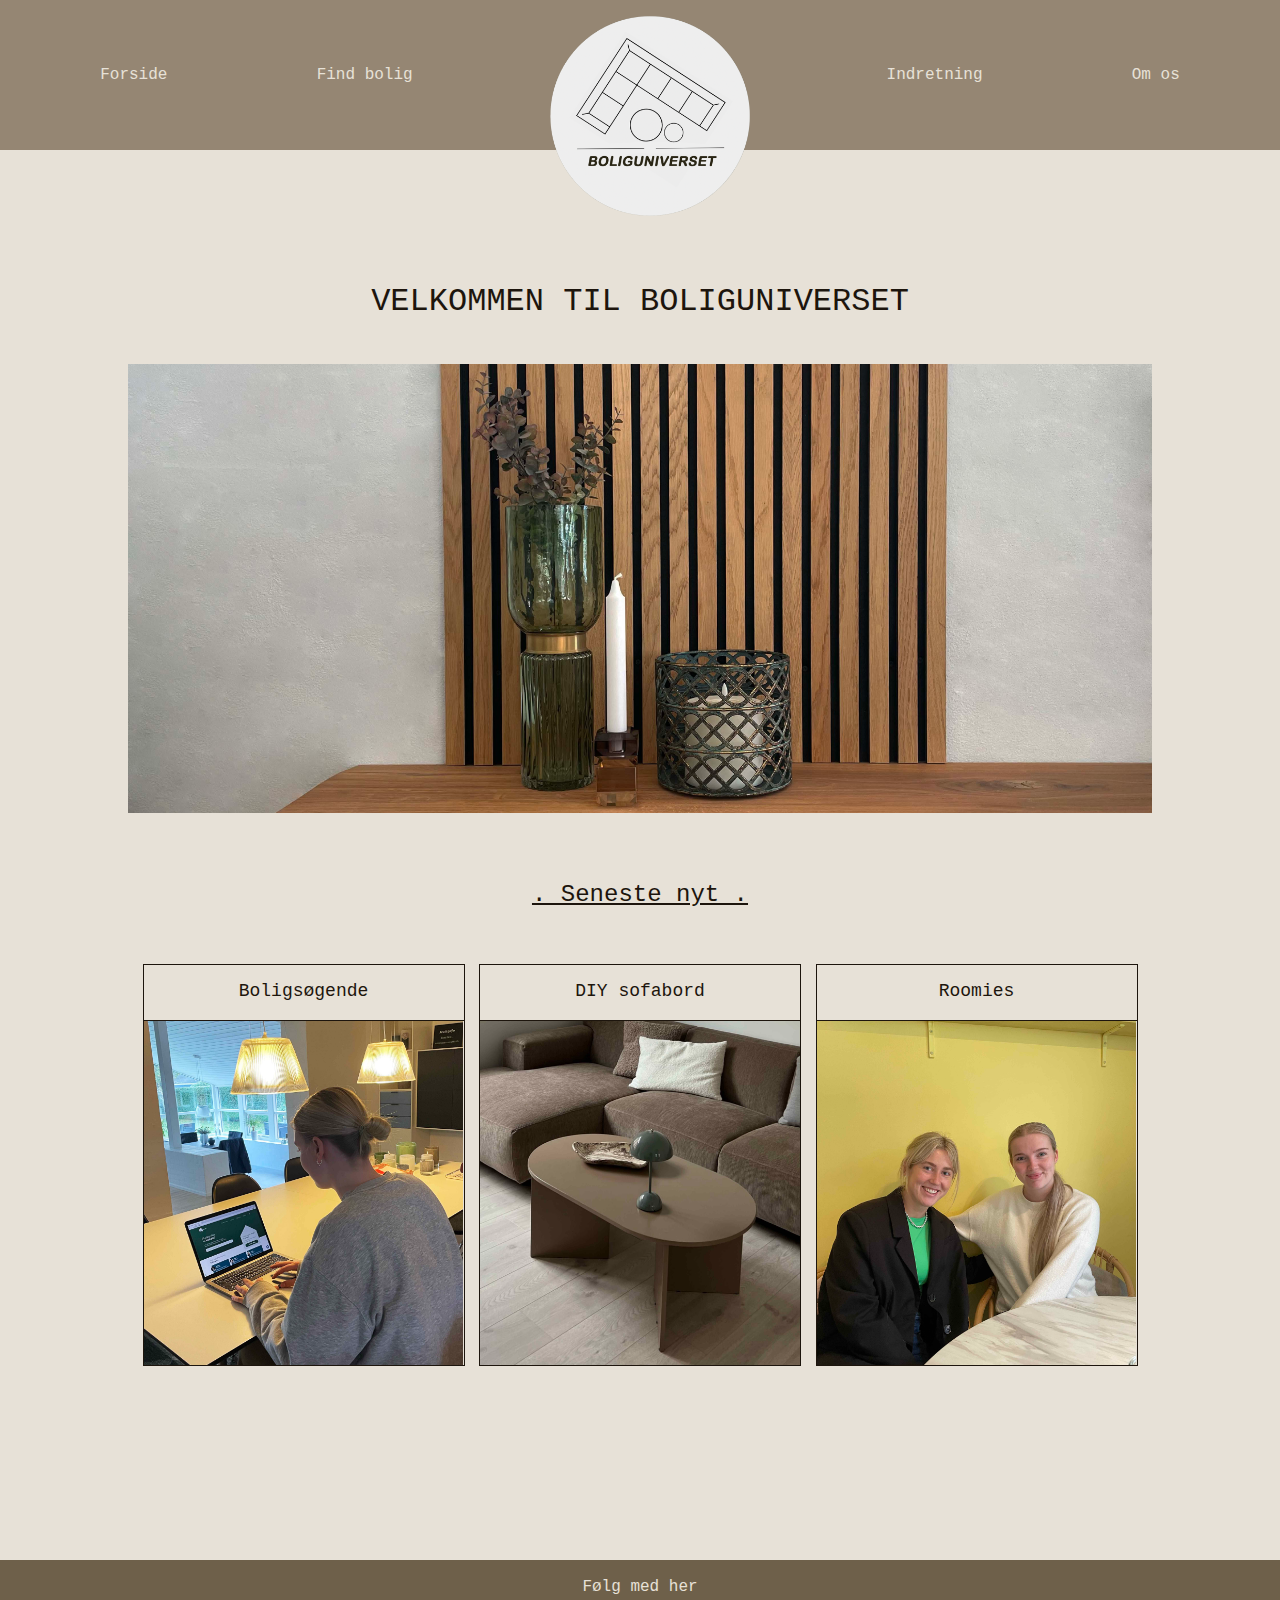
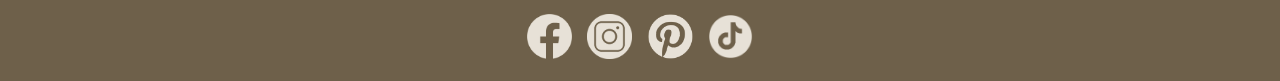
<file: index.html>
<!DOCTYPE html>
<html lang="en">
<head>
    <meta charset="UTF-8">
    <meta name="viewport" content="width=device-width, initial-scale=1.0">
    <title>Online Magazine</title>
    <link rel="stylesheet" href="css/reset.css">
    <link rel="stylesheet" href="css/style.css">
</head>
<body>

   <!-- Navigation header -->
   <header class="header">
    <nav class="nav">
        <ul class="nav_list">
            <li class="nav_list_item"><a href="index.html">Forside</a></li>
            <li class="nav_list_item"><a href="#find">Find bolig</a>
                <ul class="nav_list_dropdown">
                    <li> <a href="artikel1.html">Boligsøgende</a></li>
                    <li><a href="artikel3.html">Et godt roomieskab</a></li>
                    <li>Kollegier</li>
                </ul>
            </li>

            <li class="list_logo"><a href="index.html"><img class="logo" src="img/logo.png" alt="Logo"></a></li>

            <li class="nav_list_item"><a href="#indretning">Indretning</a>
                <ul class="nav_list_dropdown">
                    <li><a href="artikel2.html">DIY sofabord</a></li>
                    <li>Inspiration</li>
                    <li>Tips til at spare</li>
                </ul>
            </li>
            <li class="nav_list_item"><a href="#om">Om os</a>
                <ul class="nav_list_dropdown">
                    <li>Historien</li>
                    <li>Kontakt</li>
                </ul>
            </li>
        </ul>
    </nav>
</header>  

    <!-- Overskrift på forsiden -->
    <h1>
        VELKOMMEN TIL BOLIGUNIVERSET
    </h1>

    <!-- Forsidebillede -->
    <img class="forsidebillede" src="img/forsidebillede.jpg" alt="Billede af vaser og lysestage">

    <!-- Flexbox med artikler -->
    <section class="artikel_section" id="artikel_oversigt">
        <h2 class="artikel_heading">.       Seneste nyt       .</h2>
            <div class="artikel_flexbox">
                <div class="card">
                    <div class="card_top">Boligsøgende</div>
                    <div> 
                        <a href="artikel1.html"> <img class="artikel_billede" src="img/boligsøgende.jpg" alt="Billede af pige der søger bolig"></a>      
                    </div>
                </div>
            
                <div class="card">
                    <div class="card_top">DIY sofabord</div>
                    <div class="card_content">
                        <a href="artikel2.html"> <img class="artikel_billede" src="img/Sofabord/sofabord.jpg" alt="Billede af sofabord"></a>
                    </div>
                </div>

                <div class="card">
                <div class="card_top">Roomies</div>
                <div class="card_content">
                    <a href="artikel3.html"><img class="artikel_billede" src="img/roomies.jpg" alt="Billede af to piger der smiler"> </a>
                    </div>
                </div>

            </div> 
    </section>
    <!-- End of the flexbox-->



    <br>
    <br>
    <br>
    <br>
    <br>
    <br>
    
    <!-- Footer section -->
    <footer class="footer">
        <p class="footer_text">Følg med her</p>

        <div class="some">
        <a href="facebook"><img class="some_logo" src="img/facebook.png" alt="facebook logo"></a>
        <a href="instagram"><img class="some_logo" src="img/instragram.png" alt="instagram logo"></a>
        <a href="pinterest"><img class="some_logo" src="img/pinterest.png" alt="pinterest logo"></a>
        <a href="tiktok"><img class="some_logo" src="img/tiktok.png" alt="tiktok logo"></a>
        </div>
    </footer>

</body>
</html>
</file>
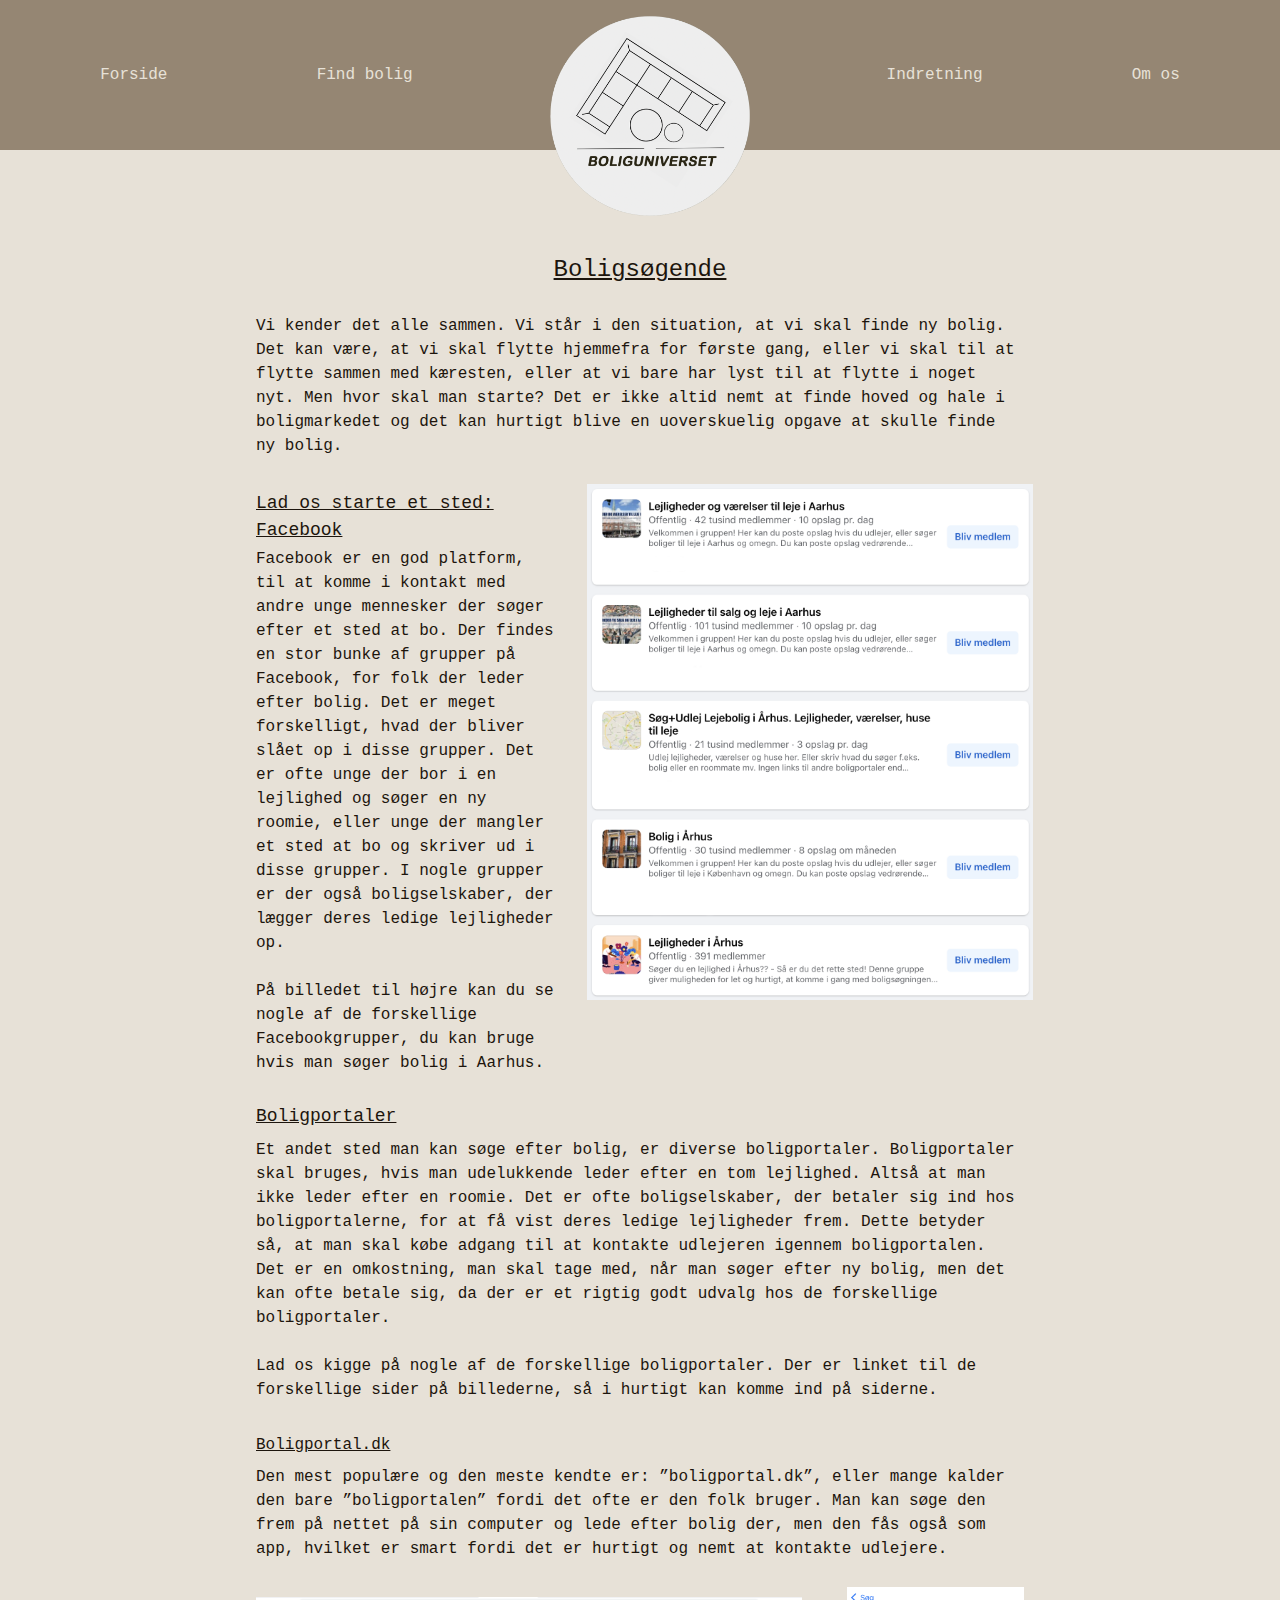
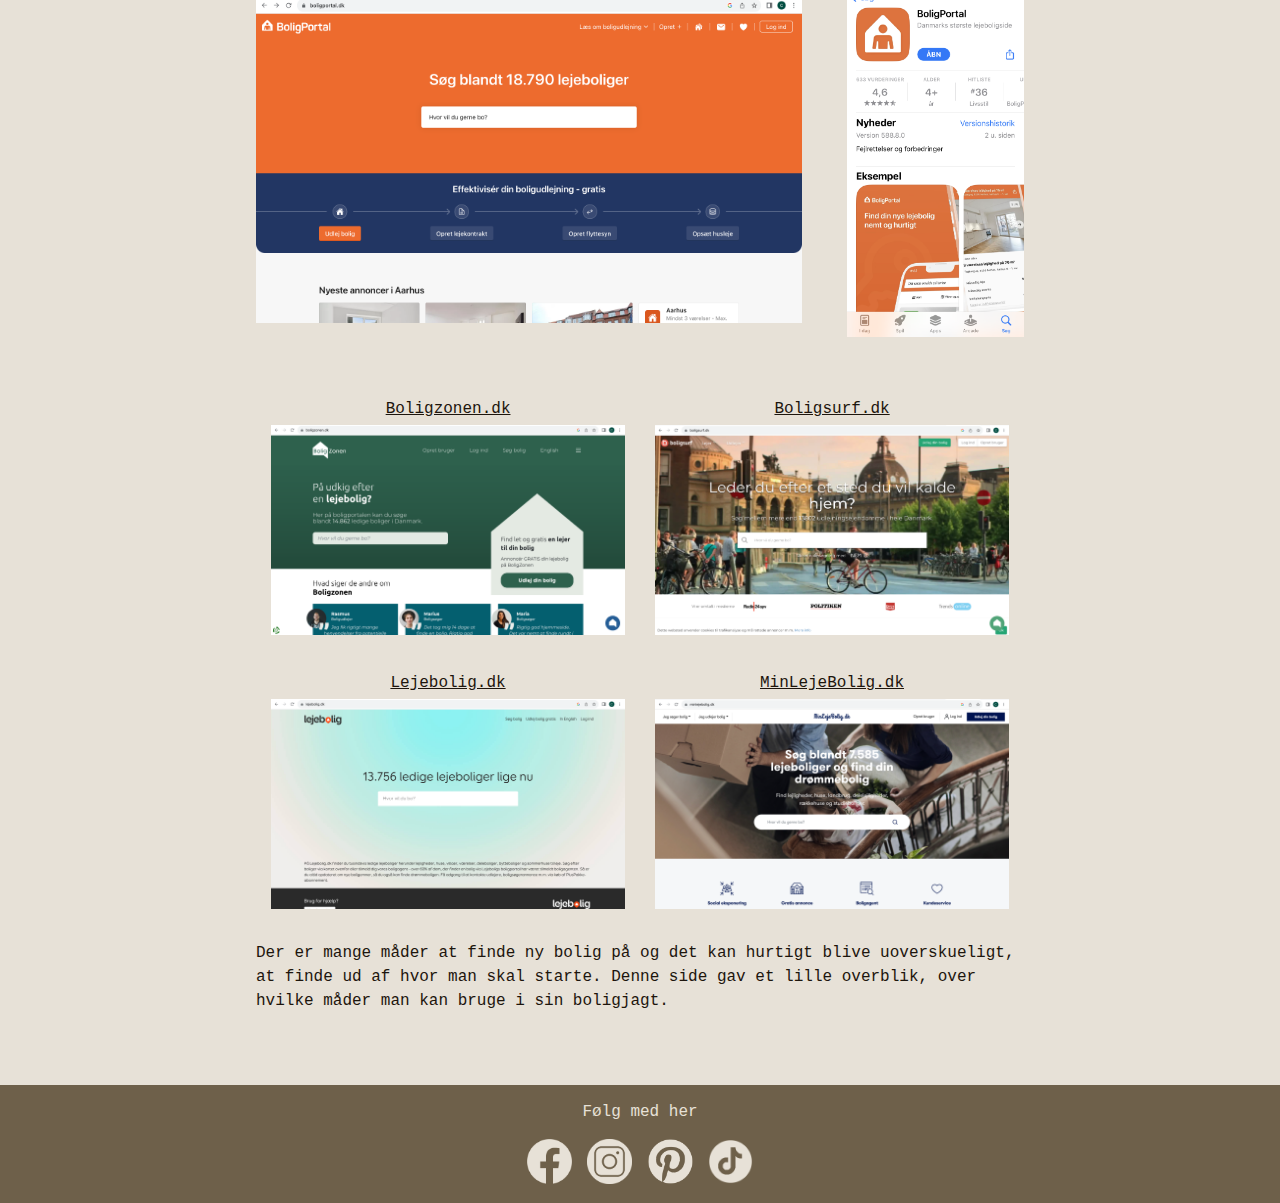
<file: artikel1.html>
<!DOCTYPE html>
<html lang="en">
<head>
    <meta charset="UTF-8">
    <meta name="viewport" content="width=device-width, initial-scale=1.0">
    <title>Artikel 1</title>
    <link rel="stylesheet" href="css/reset.css">
    <link rel="stylesheet" href="css/style.css">
</head>
<body>

   <!-- Navigation header -->
   <header class="header">
    <nav class="nav">
        <ul class="nav_list">
            <li class="nav_list_item"><a href="index.html">Forside</a></li>
            <li class="nav_list_item"><a href="#find">Find bolig</a>
                <ul class="nav_list_dropdown">
                    <li> <a href="artikel1.html">Boligsøgende</a></li>
                    <li><a href="artikel3.html">Et godt roomieskab</a></li>
                    <li>Kollegier</li>
                </ul>
            </li>

            <li class="list_logo"><a href="index.html"><img class="logo" src="img/logo.png" alt="Logo"></a></li>

            <li class="nav_list_item"><a href="#indretning">Indretning</a>
                <ul class="nav_list_dropdown">
                    <li><a href="artikel2.html">DIY sofabord</a></li>
                    <li>Inspiration</li>
                    <li>Tips til at spare</li>
                </ul>
            </li>
            <li class="nav_list_item"><a href="#om">Om os</a>
                <ul class="nav_list_dropdown">
                    <li>Historien</li>
                    <li>Kontakt</li>
                </ul>
            </li>
        </ul>
    </nav>
</header>

    <h2>Boligsøgende</h2>

    <!-- første tekst -->
    <section class="tekst_boligsøgende">
        Vi kender det alle sammen. Vi står i den situation, at vi skal finde ny bolig. 
        Det kan være, at vi skal flytte hjemmefra for første gang, eller vi skal til 
        at flytte sammen med kæresten, eller at vi bare har lyst til at flytte i noget nyt. 
        Men hvor skal man starte? Det er ikke altid nemt at finde hoved og hale i boligmarkedet 
        og det kan hurtigt blive en uoverskuelig opgave at skulle finde ny bolig. 
    </section>

    <!-- facebook tekst og billede -->
    <section class="facebook_container">
        <div class="facebook_tekst">
            <h3>Lad os starte et sted: Facebook</h3>
            Facebook er en god platform, til at komme i kontakt med andre unge mennesker 
            der søger efter et sted at bo. Der findes en stor bunke af grupper på Facebook, 
            for folk der leder efter bolig. Det er meget forskelligt, hvad der bliver slået op i disse grupper. 
            Det er ofte unge der bor i en lejlighed og søger en ny roomie, eller unge 
            der mangler et sted at bo og skriver ud i disse grupper. I nogle grupper er der også boligselskaber, 
            der lægger deres ledige lejligheder op. 
            <br>
            <br>
            På billedet til højre kan du se nogle af de forskellige Facebookgrupper, 
            du kan bruge hvis man søger bolig i Aarhus.
        </div>

        <div>
            <img class="facebookgrupper" src="img/Facebookgrupper.png" alt="En oversigt over facebookgrupper for boligsøgende">
        </div>
    </section>

    <!-- boligportaler tekst -->
    <section class="boligportaler_tekst">
        <div>
            <h3>Boligportaler</h3>
            Et andet sted man kan søge efter bolig, er diverse boligportaler. 
            Boligportaler skal bruges, hvis man udelukkende leder efter en tom lejlighed. 
            Altså at man ikke leder efter en roomie. Det er ofte boligselskaber, der 
            betaler sig ind hos boligportalerne, for at få vist deres ledige lejligheder frem. 
            Dette betyder så, at man skal købe adgang til at kontakte udlejeren igennem boligportalen. 
            Det er en omkostning, man skal tage med, når man søger efter ny bolig, men det kan 
            ofte betale sig, da der er et rigtig godt udvalg hos de forskellige boligportaler. 
            <br>
            <br>
            Lad os kigge på nogle af de forskellige boligportaler. Der er linket til de forskellige sider på billederne, 
            så i hurtigt kan komme ind på siderne. 
        </div>
        <br>
        <div>
            <h4>Boligportal.dk</h4>
            Den mest populære og den meste kendte er: ”boligportal.dk”, eller mange kalder 
            den bare ”boligportalen” fordi det ofte er den folk bruger. Man kan søge den frem 
            på nettet på sin computer og lede efter bolig der, men den fås også som app, 
            hvilket er smart fordi det er hurtigt og nemt at kontakte udlejere.  
        </div>
    </section>

    <!-- boligportal billeder -->
    <section class="boligportalen_container">
        <div>
            <a href="https://www.boligportal.dk/" target="_blank"><img class="boligportal_dk" src="img/boligportal.png" alt="Et billede fra boligportal.dk"></a>
        </div>

        <div>
            <img class="boligportal_app" src="img/boligportalapp.png" alt="Et billede fra boligportal.dk app">
        </div>
    </section>
    
    <br>
    <br>

    <!-- oversigt over flere boligportaler -->
    <section class="oversigt_boligportaler">
        <div class="oversigt_1">
            <div class="bolig_column">
                <h4>Boligzonen.dk</h4>
                <a href="https://boligzonen.dk/" target="_blank">
                    <img class="boligportal" src="img/boligzonen.png" alt="Et billede fra boligzonen.dk"></a> 
            </div>

            <div class="bolig_column">
                <h4>Boligsurf.dk</h4>
                <a href="https://boligsurf.dk/" target="_blank">
                    <img class="boligportal" src="img/boligsurf.png" alt="Et billede fra boligsurf.dk"></a>
            </div>
        </div>
        <br>
        <div class="oversigt_2">
            <div class="bolig_column">
                <h4>Lejebolig.dk</h4>
                <a href="https://www.lejebolig.dk/" target="_blank">
                    <img class="boligportal" src="img/lejebolig.png" alt="Et billede fra lejebolig.dk"></a>
            </div>

            <div class="bolig_column">
                <h4>MinLejeBolig.dk</h4>
                <a href="https://minlejebolig.dk/" target="_blank">
                    <img class="boligportal" src="img/minlejebolig.png" alt="Et billede fra minlejebolig.dk"></a>
            </div>
        </div>
    </section>
    <br>

    <!-- afsluttende tekst -->
    <section class="tekst_boligsøgende">
        Der er mange måder at finde ny bolig på og det kan hurtigt blive uoverskueligt, at 
        finde ud af hvor man skal starte. Denne side gav et lille overblik, over hvilke måder 
        man kan bruge i sin boligjagt. 
    </section>

    <br>
    <br>
    <br>
    
    <!-- Footer section -->
    <footer class="footer">
        <p class="footer_text">Følg med her</p>

        <div class="some">
        <a href="facebook"><img class="some_logo" src="img/facebook.png" alt="facebook logo"></a>
        <a href="instagram"><img class="some_logo" src="img/instragram.png" alt="instagram logo"></a>
        <a href="pinterest"><img class="some_logo" src="img/pinterest.png" alt="pinterest logo"></a>
        <a href="tiktok"><img class="some_logo" src="img/tiktok.png" alt="tiktok logo"></a>
        </div>
    </footer>
    
</body>
</html>
</file>
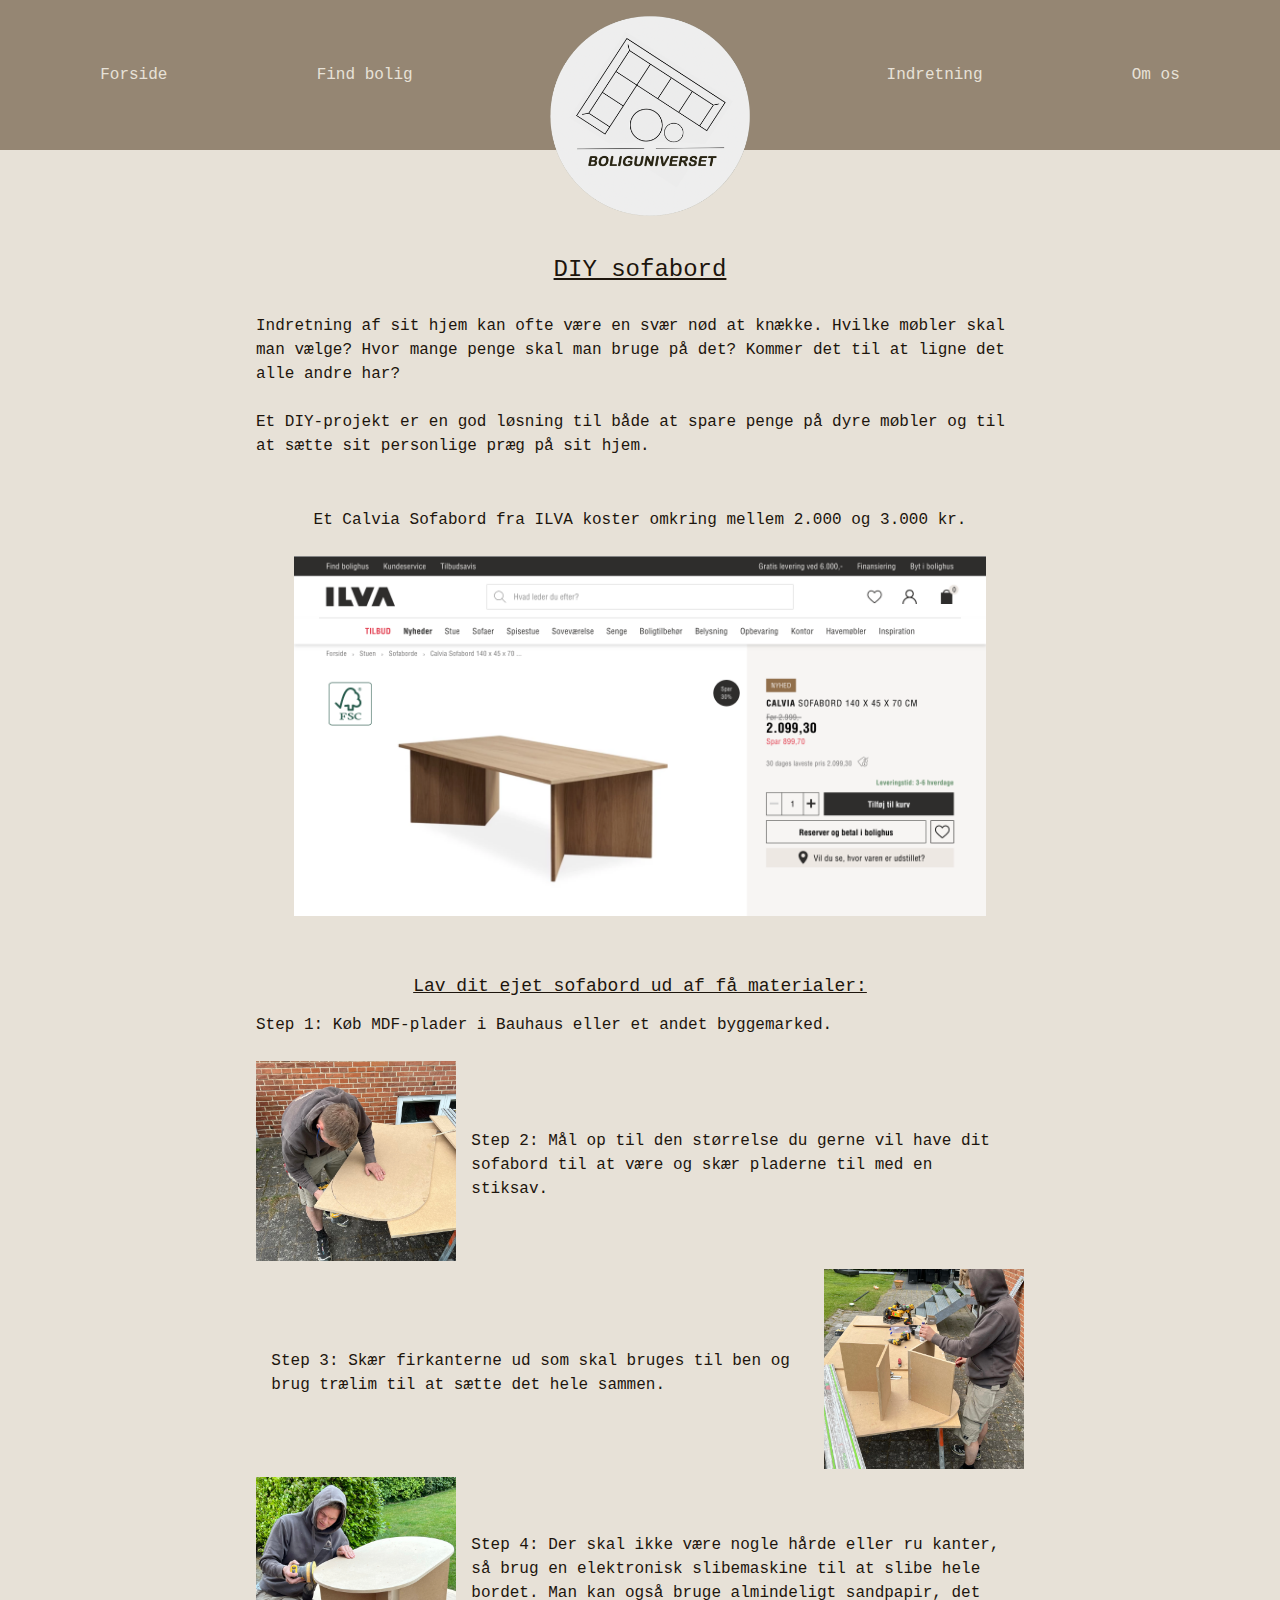
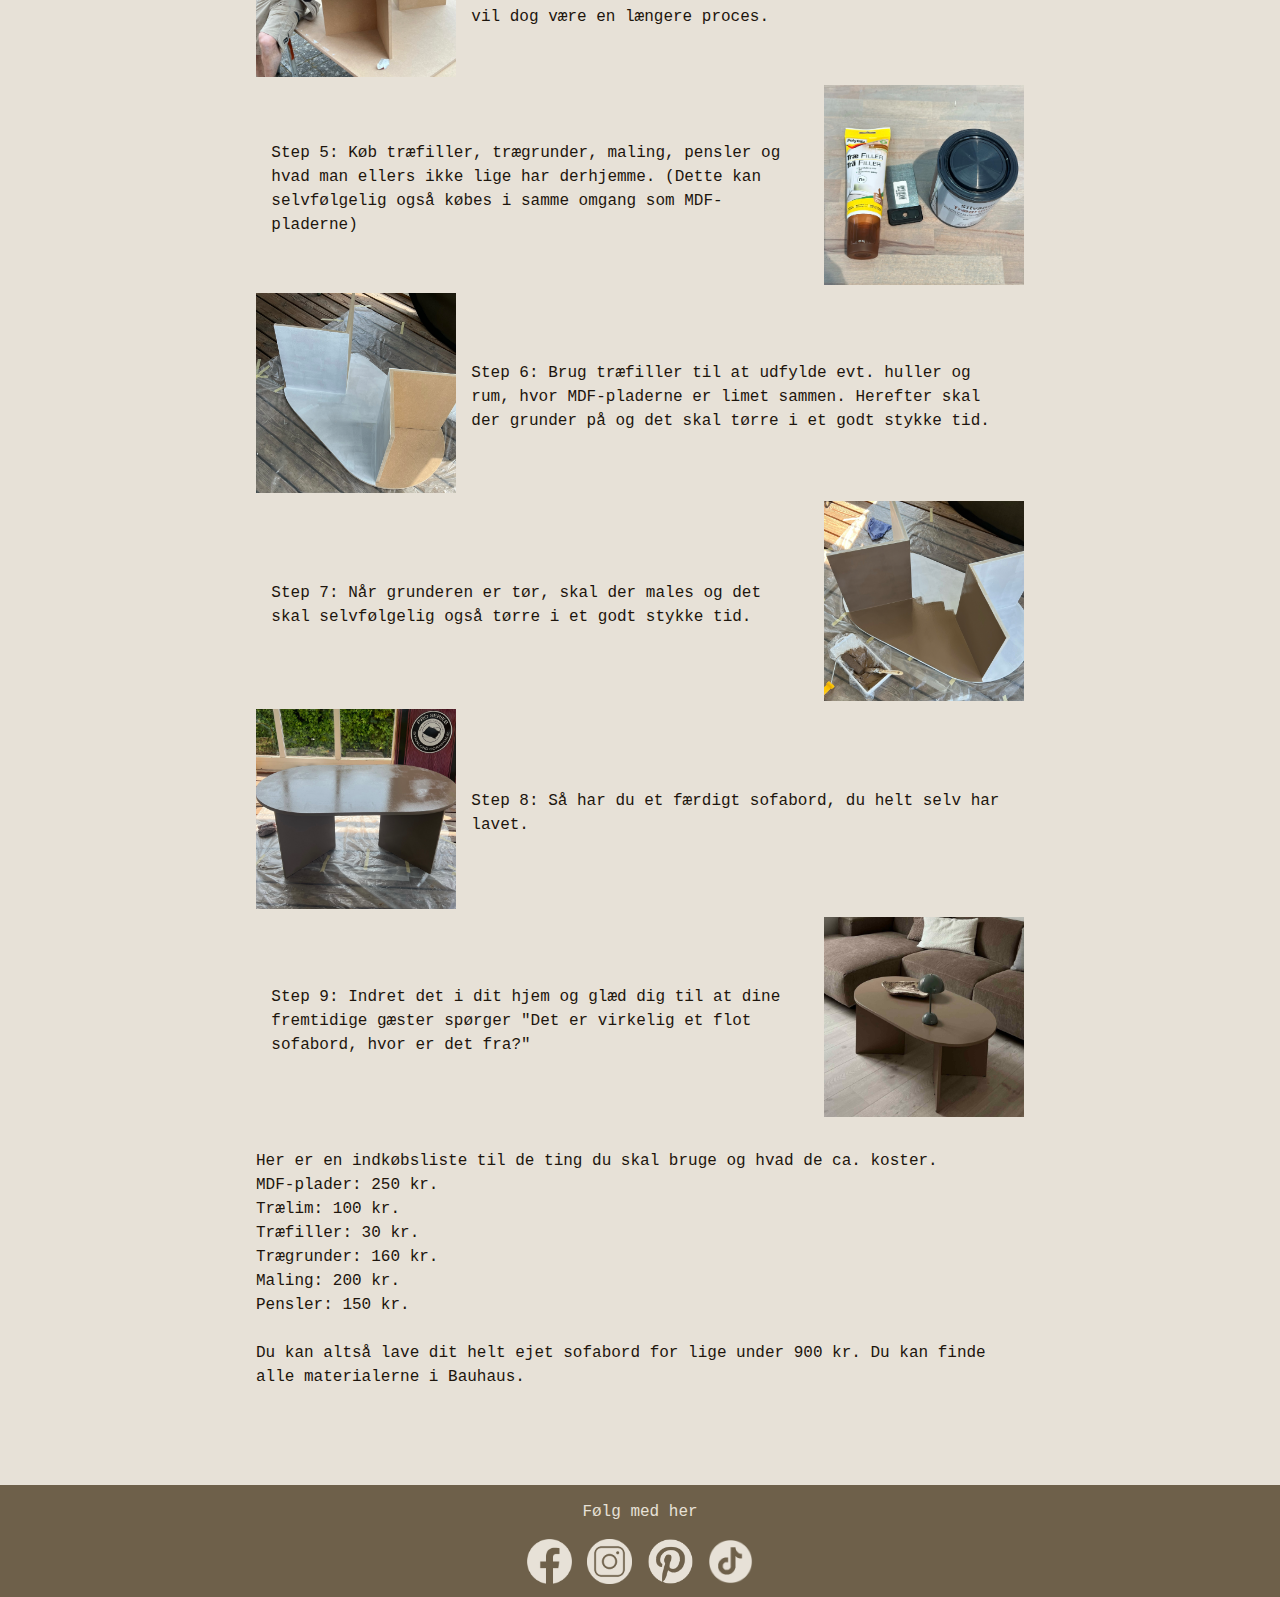
<file: artikel2.html>
<!DOCTYPE html>
<html lang="en">
<head>
    <meta charset="UTF-8">
    <meta name="viewport" content="width=device-width, initial-scale=1.0">
    <title>Artikel 2</title>
    <link rel="stylesheet" href="css/reset.css">
    <link rel="stylesheet" href="css/style.css">
</head>
<body>

    <!-- Navigation header -->
    <header class="header">
        <nav class="nav">
            <ul class="nav_list">
                <li class="nav_list_item"><a href="index.html">Forside</a></li>
                <li class="nav_list_item"><a href="#find">Find bolig</a>
                    <ul class="nav_list_dropdown">
                        <li> <a href="artikel1.html">Boligsøgende</a></li>
                        <li><a href="artikel3.html">Et godt roomieskab</a></li>
                        <li>Kollegier</li>
                    </ul>
                </li>

                <li class="list_logo"><a href="index.html"><img class="logo" src="img/logo.png" alt="Logo"></a></li>

                <li class="nav_list_item"><a href="#indretning">Indretning</a>
                    <ul class="nav_list_dropdown">
                        <li><a href="artikel2.html">DIY sofabord</a></li>
                        <li>Inspiration</li>
                        <li>Tips til at spare</li>
                    </ul>
                </li>
                <li class="nav_list_item"><a href="#om">Om os</a>
                    <ul class="nav_list_dropdown">
                        <li>Historien</li>
                        <li>Kontakt</li>
                    </ul>
                </li>
            </ul>
        </nav>
    </header>

    <h2>
        DIY sofabord
    </h2>

    <!-- første tekst -->
    <section class="tekst_sofabord">
        Indretning af sit hjem kan ofte være en svær nød at knække. Hvilke møbler skal man vælge? 
        Hvor mange penge skal man bruge på det? Kommer det til at ligne det alle andre har? 
        <br>
        <br>
        Et DIY-projekt er en god løsning til både at spare penge på dyre møbler og til at sætte 
        sit personlige præg på sit hjem. 
    </section>

    <br>

    <!-- ilva tekst og billede -->
    <section class="ilva_container">
        <div class="ilva_tekst">
            Et Calvia Sofabord fra ILVA koster omkring mellem 2.000 og 3.000 kr. 
        </div>
        <br>
        <div>
            <img class="ilva_billede" src="img/ilva.png" alt="Et billede af et sofabord fra Ilva">
        </div>
    </section>

    <br>

    <!-- step by step -->
    <h3 class="overskrift_step">Lav dit ejet sofabord ud af få materialer:</h3>

    <section class="step_container">
        <div class="step_step">
            <div class="step1_tekst">
                Step 1: Køb MDF-plader i Bauhaus eller et andet byggemarked.
            </div>
        </div>
        <br>
        
        <div class="step_step">
            <div>
                <img class="step_billede_venstre" src="img/Sofabord/måleop.JPG" alt="Billede af at der bliver målet op">
            </div>
            <div class="step_tekst">
                Step 2: Mål op til den størrelse du gerne vil have dit sofabord til at være og skær pladerne til med en stiksav.
            </div>
        </div>
        <div class="step_step">
            <div class="step_tekst">
                Step 3: Skær firkanterne ud som skal bruges til ben og brug trælim til at sætte det hele sammen.
            </div>
            <div>
                <img class="step_billede_højre" src="img/Sofabord/bordben.JPG" alt="Billede af at der bliver målet op">
            </div>
        </div>
        <div class="step_step">
            <div>
                <img class="step_billede_venstre" src="img/Sofabord/slibe.JPG" alt="Billede af at der bliver målet op">
            </div>
            <div class="step_tekst">
                Step 4: Der skal ikke være nogle hårde eller ru kanter, så brug en elektronisk slibemaskine til at slibe hele bordet. 
                Man kan også bruge almindeligt sandpapir, det vil dog være en længere proces. 
            </div>
        </div>
        <div class="step_step">
            <div class="step_tekst">
                Step 5: Køb træfiller, trægrunder, maling, pensler og hvad man ellers ikke lige har derhjemme. 
                (Dette kan selvfølgelig også købes i samme omgang som MDF-pladerne)
            </div>
            <div>
                <img class="step_billede_højre" src="img/Sofabord/materialer.JPG" alt="Billede af at der bliver målet op">
            </div>
        </div>
        <div class="step_step">
            <div>
                <img class="step_billede_venstre" src="img/Sofabord/grunder.JPG" alt="Billede af at der bliver målet op">
            </div>
            <div class="step_tekst">
                Step 6: Brug træfiller til at udfylde evt. huller og rum, hvor MDF-pladerne er limet sammen. 
                Herefter skal der grunder på og det skal tørre i et godt stykke tid. 
            </div>
        </div>
        <div class="step_step">
            <div class="step_tekst">
                Step 7: Når grunderen er tør, skal der males og det skal selvfølgelig også tørre i et godt stykke tid. 
            </div>
            <div>
                <img class="step_billede_højre" src="img/Sofabord/maling.JPG" alt="Billede af at der bliver målet op">
            </div>
        </div>
        <div class="step_step">
            <div>
                <img class="step_billede_venstre" src="img/Sofabord/færdigmalet.JPG" alt="Billede af at der bliver målet op">
            </div>
            <div class="step_tekst">
                Step 8: Så har du et færdigt sofabord, du helt selv har lavet. 
            </div>
        </div>
        <div class="step_step">
            <div class="step_tekst">
                Step 9: Indret det i dit hjem og glæd dig til at dine fremtidige gæster spørger 
                "Det er virkelig et flot sofabord, hvor er det fra?"
            </div>
            <div>
                <img class="step_billede_højre" src="img/Sofabord/sofabord_copy.jpg" alt="Billede af at der bliver målet op">
            </div>
        </div>
    </section>

    <br>

    <!-- afsluttende tekst -->
    <section class="tekst_sofabord">
        Her er en indkøbsliste til de ting du skal bruge og hvad de ca. koster. <br>
        <div>
            <ul class="indkøbsliste">
                <li>MDF-plader: 250 kr.</li>
                <li>Trælim: 100 kr.</li>
                <li>Træfiller: 30 kr.</li>
                <li>Trægrunder: 160 kr.</li>
                <li>Maling: 200 kr.</li>
                <li>Pensler: 150 kr. </li>
            </ul>
        </div> 
        <br>
        Du kan altså lave dit helt ejet sofabord for lige under 900 kr. 
        Du kan finde alle materialerne i Bauhaus.  
    </section>


    <br>
    <br>
    <br>
    <br>
   
    <!-- Footer section -->
    <footer class="footer">
        <p class="footer_text">Følg med her</p>

        <div class="some">
        <a href="facebook"><img class="some_logo" src="img/facebook.png" alt="facebook logo"></a>
        <a href="instagram"><img class="some_logo" src="img/instragram.png" alt="instagram logo"></a>
        <a href="pinterest"><img class="some_logo" src="img/pinterest.png" alt="pinterest logo"></a>
        <a href="tiktok"><img class="some_logo" src="img/tiktok.png" alt="tiktok logo"></a>
        </div>
    </footer>
    
</body>
</html>
</file>
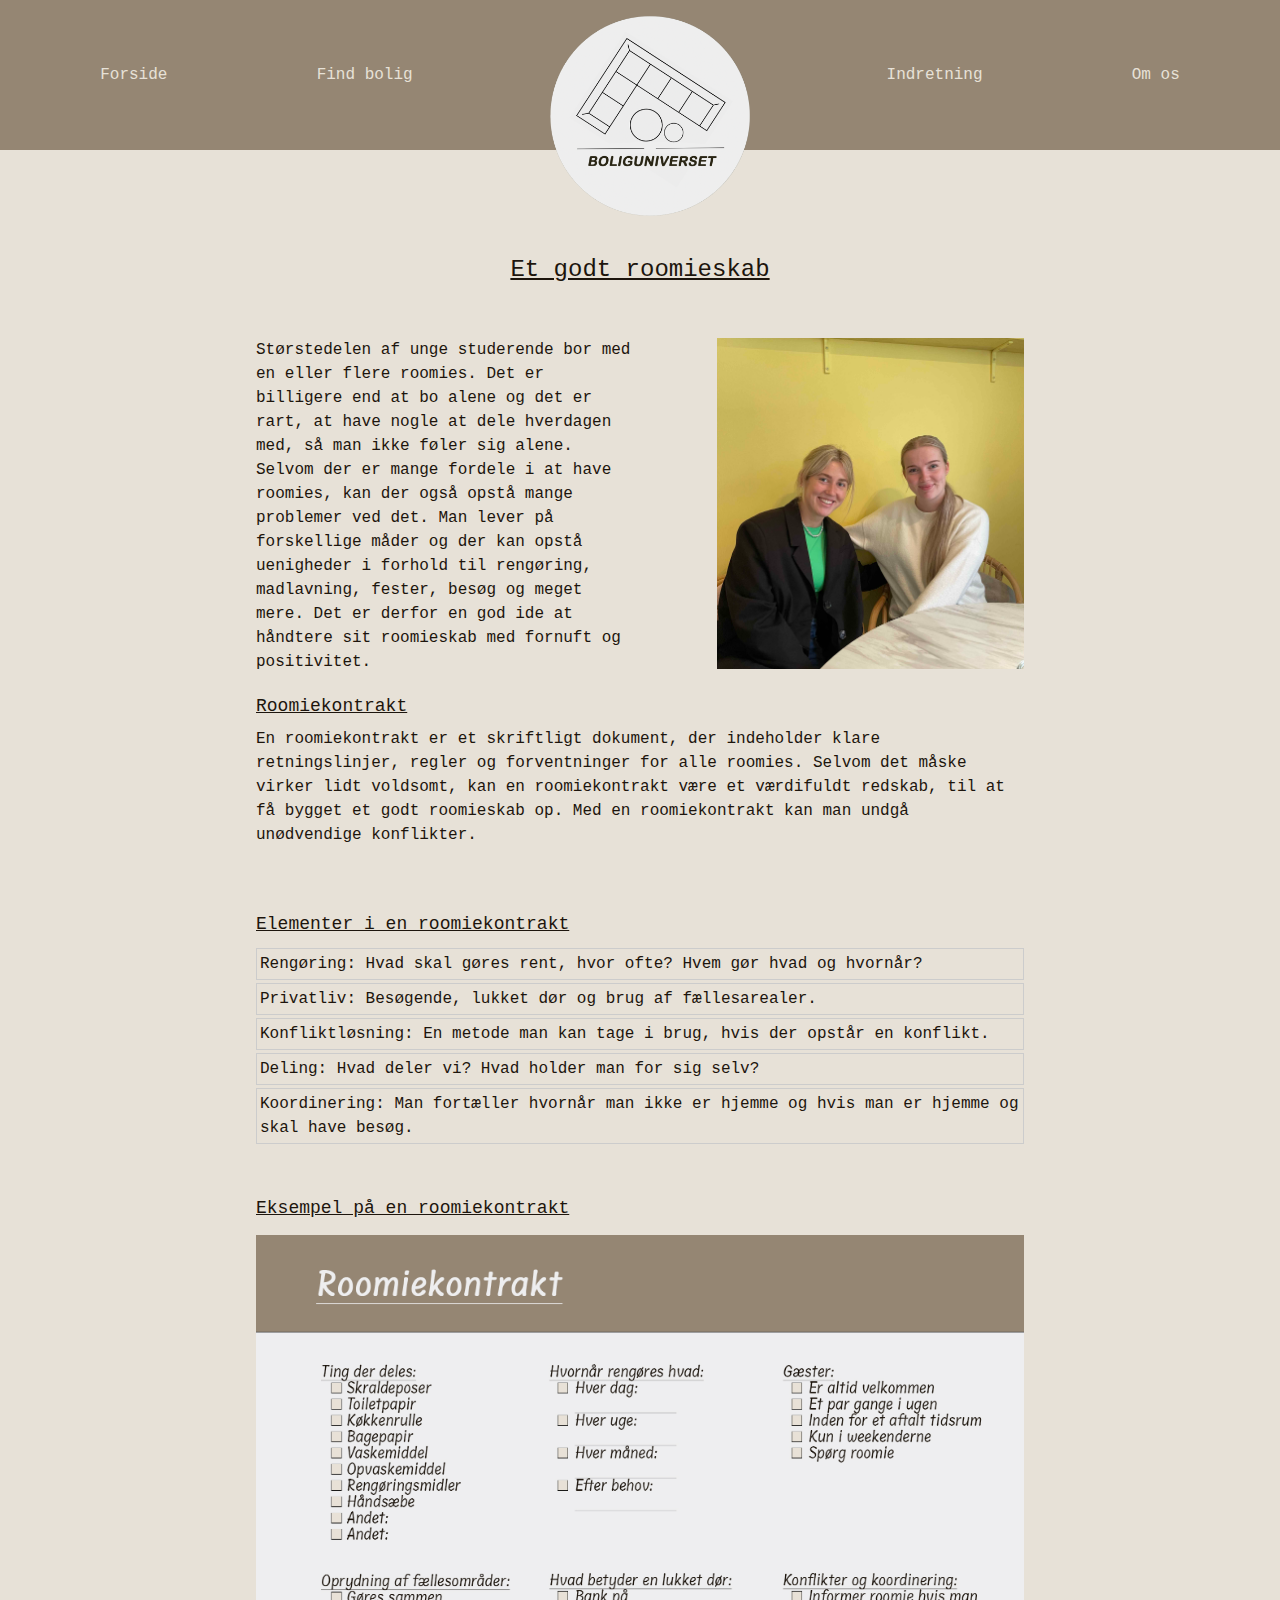
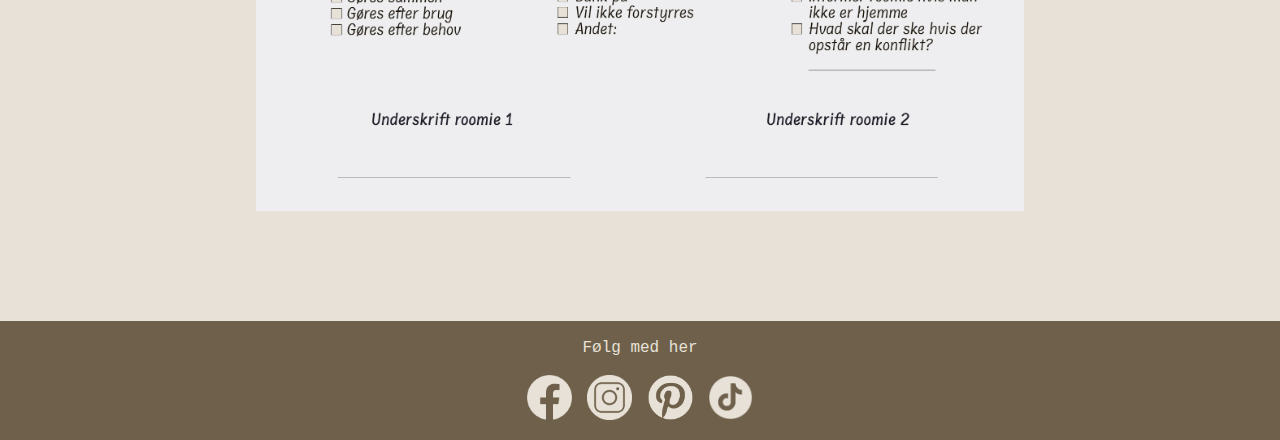
<file: artikel3.html>
<!DOCTYPE html>
<html lang="en">
<head>
    <meta charset="UTF-8">
    <meta name="viewport" content="width=device-width, initial-scale=1.0">
    <title>Artikel 3</title>
    <link rel="stylesheet" href="css/reset.css">
    <link rel="stylesheet" href="css/style.css">
</head>
<body>

    <!-- Navigation header -->
    <header class="header">
        <nav class="nav">
            <ul class="nav_list">
                <li class="nav_list_item"><a href="index.html">Forside</a></li>
                <li class="nav_list_item"><a href="#find">Find bolig</a>
                    <ul class="nav_list_dropdown">
                        <li> <a href="artikel1.html">Boligsøgende</a></li>
                        <li><a href="artikel3.html">Et godt roomieskab</a></li>
                        <li>Kollegier</li>
                    </ul>
                </li>

                <li class="list_logo"><a href="index.html"><img class="logo" src="img/logo.png" alt="Logo"></a></li>

                <li class="nav_list_item"><a href="#indretning">Indretning</a>
                    <ul class="nav_list_dropdown">
                        <li><a href="artikel2.html">DIY sofabord</a></li>
                        <li>Inspiration</li>
                        <li>Tips til at spare</li>
                    </ul>
                </li>
                <li class="nav_list_item"><a href="#om">Om os</a>
                    <ul class="nav_list_dropdown">
                        <li>Historien</li>
                        <li>Kontakt</li>
                    </ul>
                </li>
            </ul>
        </nav>
    </header>


    <h2>
        Et godt roomieskab
    </h2>

    <br>

    <!-- første tekst og billede -->
    <section class="roomies_container">
        <div class="roomies_tekst">
            Størstedelen af unge studerende bor med en eller flere roomies. Det er billigere end 
            at bo alene og det er rart, at have nogle at dele hverdagen med, så man ikke føler sig alene. 
            Selvom der er mange fordele i at have roomies, kan der også opstå mange problemer ved det. 
            Man lever på forskellige måder og der kan opstå uenigheder i forhold til rengøring, madlavning, 
            fester, besøg og meget mere. Det er derfor en god ide at håndtere 
            sit roomieskab med fornuft og positivitet. 
        </div>

        <div class="roomies_image">
            <img class="roomies_image" src="img/roomies.jpg" alt="Billede af to piger">
        </div>
    </section>

    <!-- anden tekst -->
    <section class="roomiekontrakt_tekst">
        <div>
            <h3>Roomiekontrakt</h3>
            En roomiekontrakt er et skriftligt dokument, der indeholder klare retningslinjer,
            regler og forventninger for alle roomies. Selvom det måske virker lidt voldsomt, 
            kan en roomiekontrakt være et værdifuldt redskab, til at få bygget et godt roomieskab op. 
            Med en roomiekontrakt kan man undgå unødvendige konflikter. 
        </div>
            <br>
            <br>
        <div>
            <h3>Elementer i en roomiekontrakt</h3>
            <ul class="roomiekontrakt_elementer">
                <li>Rengøring: Hvad skal gøres rent, hvor ofte? Hvem gør hvad og hvornår?</li>
                <li>Privatliv: Besøgende, lukket dør og brug af fællesarealer.</li>
                <li>Konfliktløsning: En metode man kan tage i brug, hvis der opstår en konflikt.</li>
                <li>Deling: Hvad deler vi? Hvad holder man for sig selv?</li>
                <li>Koordinering: Man fortæller hvornår man ikke er hjemme og hvis man er hjemme og skal have besøg.</li>
            </ul>
        </div> 
    </section>

    <!-- roomiekontrakt -->
    <section >
        <h3 class="roomiekontrakt">Eksempel på en roomiekontrakt</h3>

        <img class="roomiekontrakt_billede" src="img/roomiekontrakt.jpg" alt="Et billede af en roomiekontrakt">
    </section>

    <!-- Footer section -->
    <footer class="footer">
        <p class="footer_text">Følg med her</p>

        <div class="some">
        <a href="facebook"><img class="some_logo" src="img/facebook.png" alt="facebook logo"></a>
        <a href="instagram"><img class="some_logo" src="img/instragram.png" alt="instagram logo"></a>
        <a href="pinterest"><img class="some_logo" src="img/pinterest.png" alt="pinterest logo"></a>
        <a href="tiktok"><img class="some_logo" src="img/tiktok.png" alt="tiktok logo"></a>
        </div>
    </footer>
    
</body>
</html>
</file>
<file: css/style.css>
body {
    margin: 0;
    font-family: Annai, monospace; 
    background-color: #E7E1D7;
    color: #1D150D;
    line-height: 1.5;
  }
  
/* --- header --- */
.header {
  background-color: #958673;
  height: 150px;
  color: #E7E1D7;
}
.header a {
  color: #E7E1D7;
  text-decoration: none;
}
.header a:hover {
  color: #1D150D;
}
.logo {
  width: 200px;
  cursor: pointer;
  padding-top: 45%;
}
.list_logo {
  list-style: none;
  cursor: pointer;
}
.nav {
  position: absolute;
  width: 100vw;
}
.nav_list {
  display: flex;
  flex-direction: row;
  justify-content: space-around;
  align-items: center;
  height: 150px;
  margin-left: 2%;
  margin-right: 2%;
}
.nav_list_item {
  list-style: none;
  position: relative;
  padding: 1%;
  cursor: pointer;
}
.nav_list_item li:hover {
  background-color: #6E604A;
}
.nav_list_item:hover .nav_list_dropdown {
  opacity: 1;
  visibility: visible;
}
.nav_list_dropdown {
  position: absolute;
  box-shadow: 0 0 10px #6E604A;
  background-color: #958673;
  color: #E7E1D7;
  width: 120%;
  padding: 5%;
  display: flex;
  flex-direction: column;
  opacity: 0;
  visibility: hidden;
  transition: 200ms ease-in-out;
}
.nav_list_dropdown li {
  list-style: none;
  padding: 5%;
  transition: 200ms ease-in-out;
}
.nav_list_dropdown li:hover {
  background-color: #6E604A;
}

/* Mobile Styles */
@media (max-width: 950px) {
    .logo {
        width: 150px;
        padding-top: 30%;
    }
    .nav_list {
      flex-wrap: wrap;
      flex-direction: column;
      justify-content: space-evenly;
      padding: 0;
      margin: 0;
    }
}
  /* --- indhold --- */
h1 {
  text-align: center;
  font-size: xx-large;
  margin-top: 10%;
}
h2 {
  font-size: x-large;
  text-decoration: underline;
  text-align: center;
  margin-top: 8%;
  padding-bottom: 2%;
}
h3 {
 font-size: large;
 text-decoration: underline;
 padding-top: 2%;
 padding-bottom: 1%;
}
h4 {
  text-decoration: underline;
  padding-bottom: 1%;
  padding-top: 1%;
}
.strong-tekst {
  font-weight: 800;
}
/* --- Forsiden --- */
.forsidebillede {
    display: flex;
    justify-content: center;
    align-self: center;
    margin-top: 3%;
    margin-bottom: 5%;
    padding: 0 10% 0 10%;
    width: 80%;
}

/* ------ artikloversigt ------ */
.artikel_section {
  margin: 20px auto;
  width: 80%;
}
.artikel_flexbox {
  display: flex;
  flex-wrap: wrap;
  justify-content: space-evenly;
  align-items: center;
  flex-direction: row;
}
.artikel_heading {
  margin-top: 3%;
  margin-bottom: 3%;
  text-align: center;
  text-decoration: underline;
  font-size: x-large;
}
.card {
  border: 1px solid #1D150D;
  width: 20rem;
  height: 25rem;
  margin-bottom: 30px;
}
.card_heading {
  margin-bottom: 5px;
  text-align: center;
}
.card_top {
  height: 35px;
  border-bottom: 1px solid #1D150D;
  text-align: center;
  font-size: large;
  padding-top: 4%;
  padding-bottom: 2%;
}
.artikel_billede {
  max-width: 100%;
  max-height: 80%;
}

@media (max-width: 950px) {
  .artikel_section {
      width: 50%;
  }
  .artikel_flexbox {
    flex-direction: column;
    justify-content: space-between;
    align-items: center;
    width: 100%;
  }
  .artikel_billede {
    max-width: 100%;
    max-height: 80%;
  }
  .card {
    max-width: 100%;
    height: auto;
  }
} 
/* --- artikel 1 --- */ 
.tekst_boligsøgende {
  margin-left: 20%;
  margin-right: 20%;
}
.facebook_container {
  display: flex;
  flex-direction: row;
  justify-content: space-evenly;
  margin-left: 20%;
  margin-right: 20%;
  padding-top: 2%;
}
.facebook_tekst {
  max-width: 40%;
  padding-right: 2%;
}
.facebookgrupper {
  max-width: 100%;
  padding-left: 2%;
}
.boligportaler_tekst {
  padding-top: 1%;
  margin-left: 20%;
  margin-right: 20%;
}
.boligportalen_container {
  display: flex;
  flex-direction: row;
  justify-content: space-evenly;
  margin-left: 20%;
  margin-right: 20%;
  padding-top: 2%;
}
.boligportal_dk {
  max-width: 100%;
  padding-top: 2%;
}
.boligportal_app {
  max-width: 80%;
  padding-left: 20%;
}
.oversigt_boligportaler {
  margin-left: 20%;
  margin-right: 20%;
}
.bolig_column {
  display: flex;
  flex-direction: column;
  align-items: center;
}
.oversigt_1 {
  display: flex;
  flex-direction: row;
}
.oversigt_2 {
  display: flex;
  flex-direction: row;
}
.boligportal {
  max-width: 92%;
  padding-left: 4%;
  padding-right: 4%;
}
@media (max-width: 950px) {
  .oversigt_1 {
    flex-direction: column;
  }
  .oversigt_2 {
    flex-direction: column;
  }
  .facebook_container {
    flex-direction: column;
    justify-content: center;
    align-items: center;
    width: 100%;
    margin: 0;
  }
  .facebook_tekst {
    padding: 0;
    max-width: 100%;
    margin-left: 20%;
    margin-right: 20%;
  }
  .facebookgrupper {
    max-width: 60%;
    padding: 0;
    margin-left: 20%;
    margin-right: 20%;
  }
}
/* --- artikel 2 --- */ 
.tekst_sofabord {
  margin-left: 20%;
  margin-right: 20%;
}
.ilva_container {
  display: flex;
  flex-direction: column;
  justify-content: center;
  margin-left: 20%;
  margin-right: 20%;
  padding-top: 2%;
}
.ilva_tekst {
  text-align: center;
}
.ilva_billede {
  max-width: 90%;
  padding-left: 5%;
  padding-right: 5%;
}
.overskrift_step {
  text-align: center;
  margin-left: 20%;
  margin-right: 20%;
}
.step_container {
  display: flex;
  flex-direction: column;
  margin-left: 20%;
  margin-right: 20%;
}
.step_step {
  display: flex;
  flex-direction: row;
  align-items: center;
}
.step_tekst {
  width: 100%;
  padding: 2%;
}
.step_billede_højre {
  max-width: 200px;
}
.step_billede_venstre {
  max-width: 200px;
}
.indkøbsliste {
  list-style: none;
  padding: 0;
}
@media (max-width: 950px) {
  .step_billede_højre {
    width: 100%;
  }
  .step_billede_venstre {
    width: 100%;
  }
}


/* --- artikel 3 --- */ 
.roomies_container {
  display: flex;
  flex-direction: row;
  justify-content: space-evenly;
  margin-left: 20%;
  margin-right: 20%;
}
.roomies_tekst {
  max-width: 50%;
  padding-right: 10%;
}
.roomies_image {
  max-width: 100%;
}
.roomiekontrakt_tekst {
  text-align: left;
  margin-left: 20%;
  margin-right: 20%;
}
.roomiekontrakt_elementer {
  list-style: none;
  padding: 0;
}
.roomiekontrakt_elementer li {
  margin: 3px 0;
  padding: 3px;
  border: 1px solid #ccc;
}
.roomiekontrakt {
  margin-left: 20%;
  margin-right: 20%;
  margin-top: 2%;
}
.roomiekontrakt_billede {
  width: 60%;
  margin-left: 20%;
  margin-right: 20%;
  margin-bottom: 8%;
}

@media (max-width: 950px) {
  .roomies_container {
    flex-direction: column;
    justify-content: center;
    align-items: center;
    width: 100%;
    margin: 0;
  }
  
  .roomies_tekst {
    padding: 0;
  }
  
  .roomies_image {
    max-width: 80%;
    padding-left: 8%;
  }
} 
  p {
    color: #1D150D;
  }

  /* --- footer --- */
  .footer {
    background-color: #6E604A;
  }

  .footer_text {
    text-align: center;
    color: #E7E1D7;
    padding-top: 15px;
    padding-bottom: 15px;
  }
  .some {
    display: flex;
    flex-direction: row;
    text-align: center;
    justify-content: space-evenly;
    padding-bottom: 15px;
    padding-left: 40%;
    padding-right: 40%;
  }
  .some_logo {
    width: 45px;
    max-width: 100%;
  }
</file>
